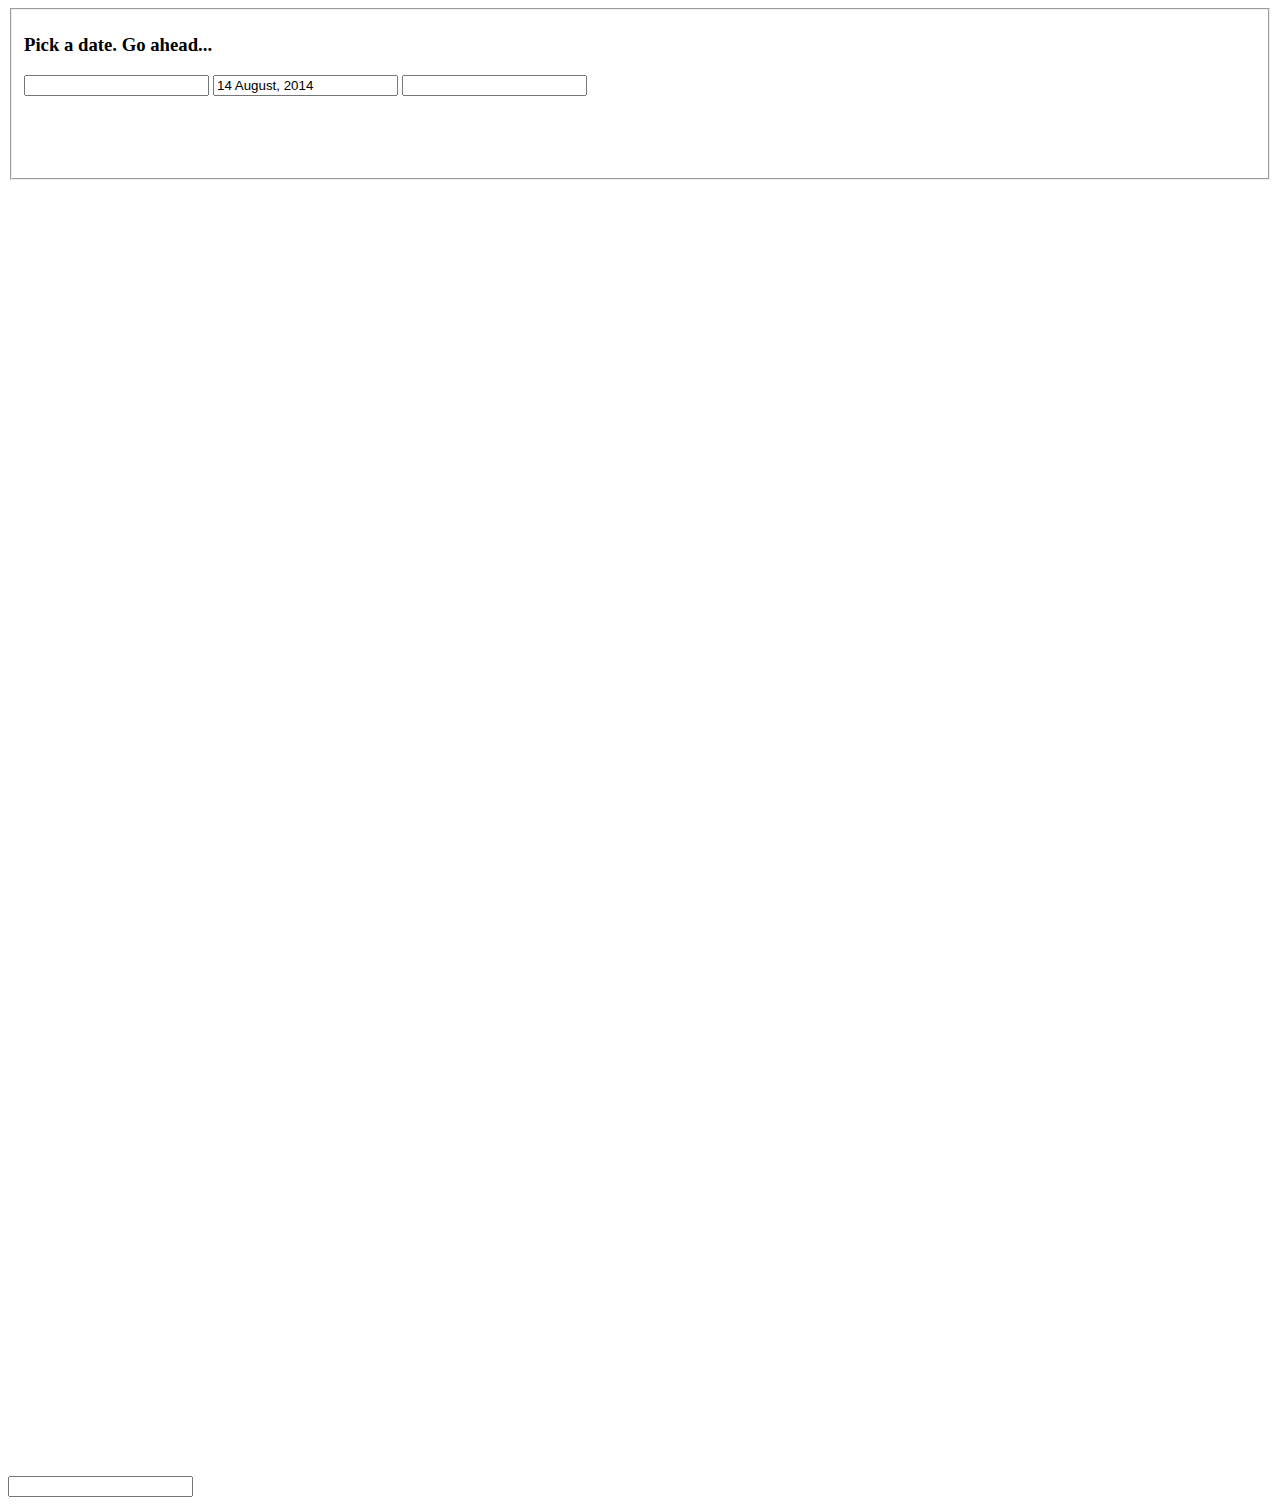
<file: pickadate.js-3.5.6/tests/dev/date.htm>
<!doctype html>

<meta charset="utf-8">

<meta name="author" content="Amsul - http://amsul.ca">
<meta name="viewport" content="width=device-width,user-scalable=no">
<meta http-equiv="cache-control" content="no-cache">
<meta http-equiv="pragma" content="no-cache">
<meta http-equiv="X-UA-Compatible" content="IE=Edge">

<title>Pickadate.js</title>

<link rel="stylesheet" href="../../lib/themes/default.css">
<link rel="stylesheet" href="../../lib/themes/default.date.css">

<!--[if lt IE 9]>
    <script>document.createElement('section')</script>
    <style type="text/css">
        .holder {
            position: relative;
            z-index: 10000;
        }
        .datepicker {
            display: block;
        }
    </style>
<![endif]-->


<body>

    <section class="section">

        <form>
            <fieldset>
                <h3><label for="input_01">Pick a date. Go ahead...</label></h3>

                <input type="text">
                <input
                    id="input_01"
                    class="datepicker"
                    name="date"
                    type="text"
                    autofocuss
                    value="14 August, 2014"
                    data-valuee="2014-08-08">
                <input type="text">

                <br><br><br><br><br>
                <!-- <button type="button">Disable all dates</button>
                <input class="button" type="submit" value="open"> -->
            </fieldset>
        </form>

        <br><br><br><br><br><br><br><br><br><br><br><br><br><br><br><br><br><br><br><br><br><br><br><br>
        <br><br><br><br><br><br><br><br><br><br><br><br><br><br><br><br><br><br><br><br><br><br><br><br>
        <br><br><br><br><br><br><br><br><br><br><br><br><br><br><br><br><br><br><br><br><br><br><br><br>

        <div id="container"></div>

        <input type="text">

    </section>


    <script src="../jquery.1.7.0.js"></script>
    <script src="../../lib/picker.js"></script>
    <script src="../../lib/picker.date.js"></script>
    <script src="../../lib/legacy.js"></script>

    <script type="text/javascript">

        var $input = $( '.datepicker' ).pickadate({
            formatSubmit: 'yyyy/mm/dd',
            // min: [2015, 7, 14],
            container: '#container',
            // editable: true,
            closeOnSelect: false,
            closeOnClear: false,
        })

        var picker = $input.pickadate('picker')
        // picker.set('select', '14 October, 2014')
        // picker.open()

        // $('button').on('click', function() {
        //     picker.set('disable', true);
        // });

    </script>


</body>
</file>
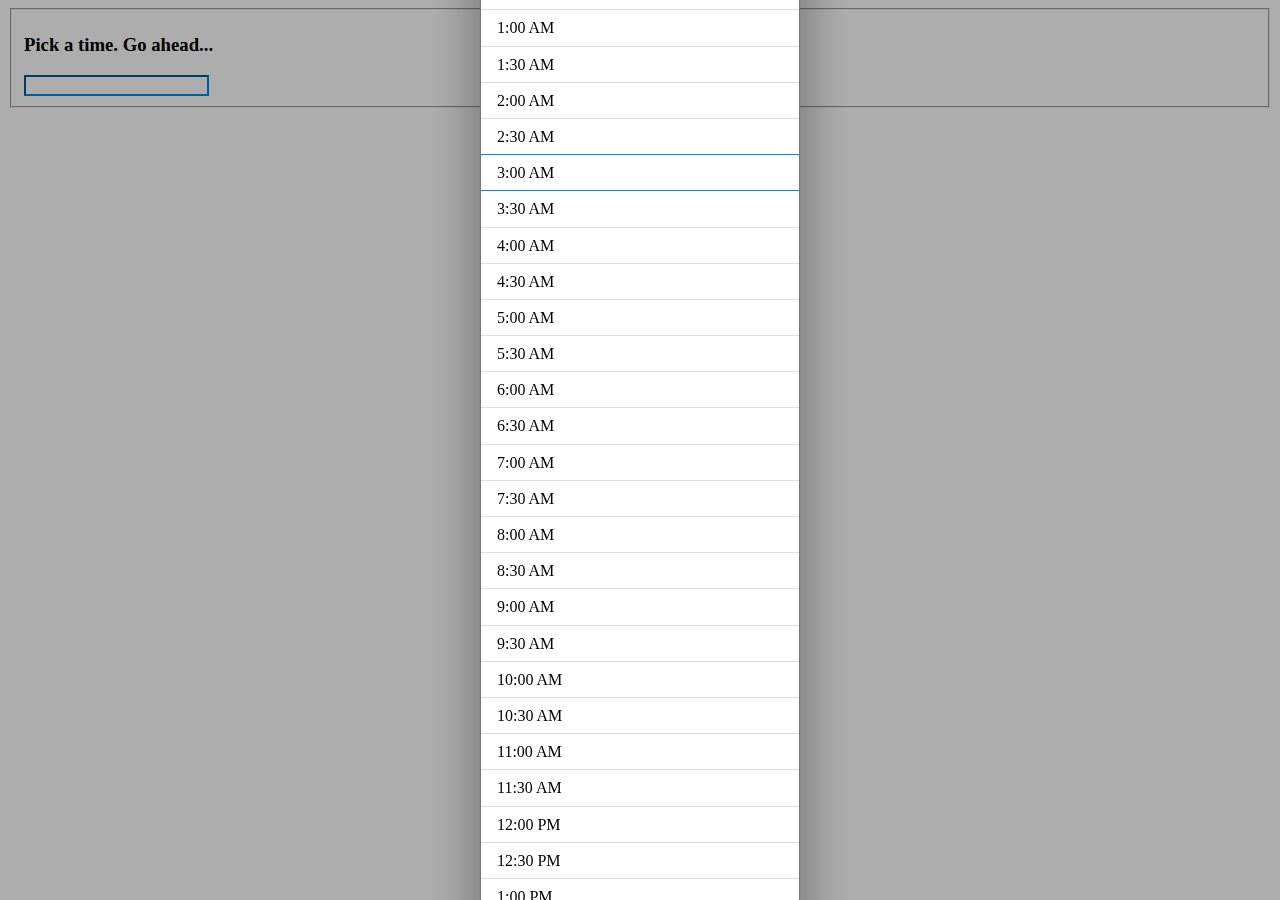
<file: pickadate.js-3.5.6/tests/dev/time.htm>
<!doctype html>

<meta charset="utf-8">

<meta name="author" content="Amsul - http://amsul.ca">
<meta name="viewport" content="width=device-width">
<meta http-equiv="cache-control" content="no-cache">
<meta http-equiv="pragma" content="no-cache">
<meta http-equiv="X-UA-Compatible" content="IE=Edge">

<title>Pickadate.js</title>

<link rel="stylesheet" href="../../lib/themes/default.css">
<link rel="stylesheet" href="../../lib/themes/default.time.css">

<!--[if lt IE 9]>
    <script>document.createElement('section')</script>
    <style type="text/css">
        .holder {
            position: relative;
            z-index: 10000;
        }
        .datepicker {
            display: block;
        }
    </style>
<![endif]-->


<body>

    <section class="section">

        <form>
            <fieldset>
                <h3><label for="input_01">Pick a time. Go ahead...</label></h3>
                <input
                    id="input_from"
                    class="datepicker"
                    type="time"
                    name="time"
                    autofocuss>
                    <!-- valuee="2:30 AM"
                    data-value="0:00" -->
            </fieldset>
        </form>

        <br><br><br><br><br><br><br><br><br><br><br><br><br><br><br><br><br><br><br><br><br><br><br><br>

    </section>


    <script src="../jquery.1.9.1.js"></script>
    <script src="../../lib/picker.js"></script>
    <script src="../../lib/picker.time.js"></script>
    <script src="../../lib/legacy.js"></script>

    <script type="text/javascript">

        var $input = $( '.datepicker' ).pickatime({
        })
        var picker = $input.pickatime('picker')
        picker.open()

    </script>


</body>
</file>
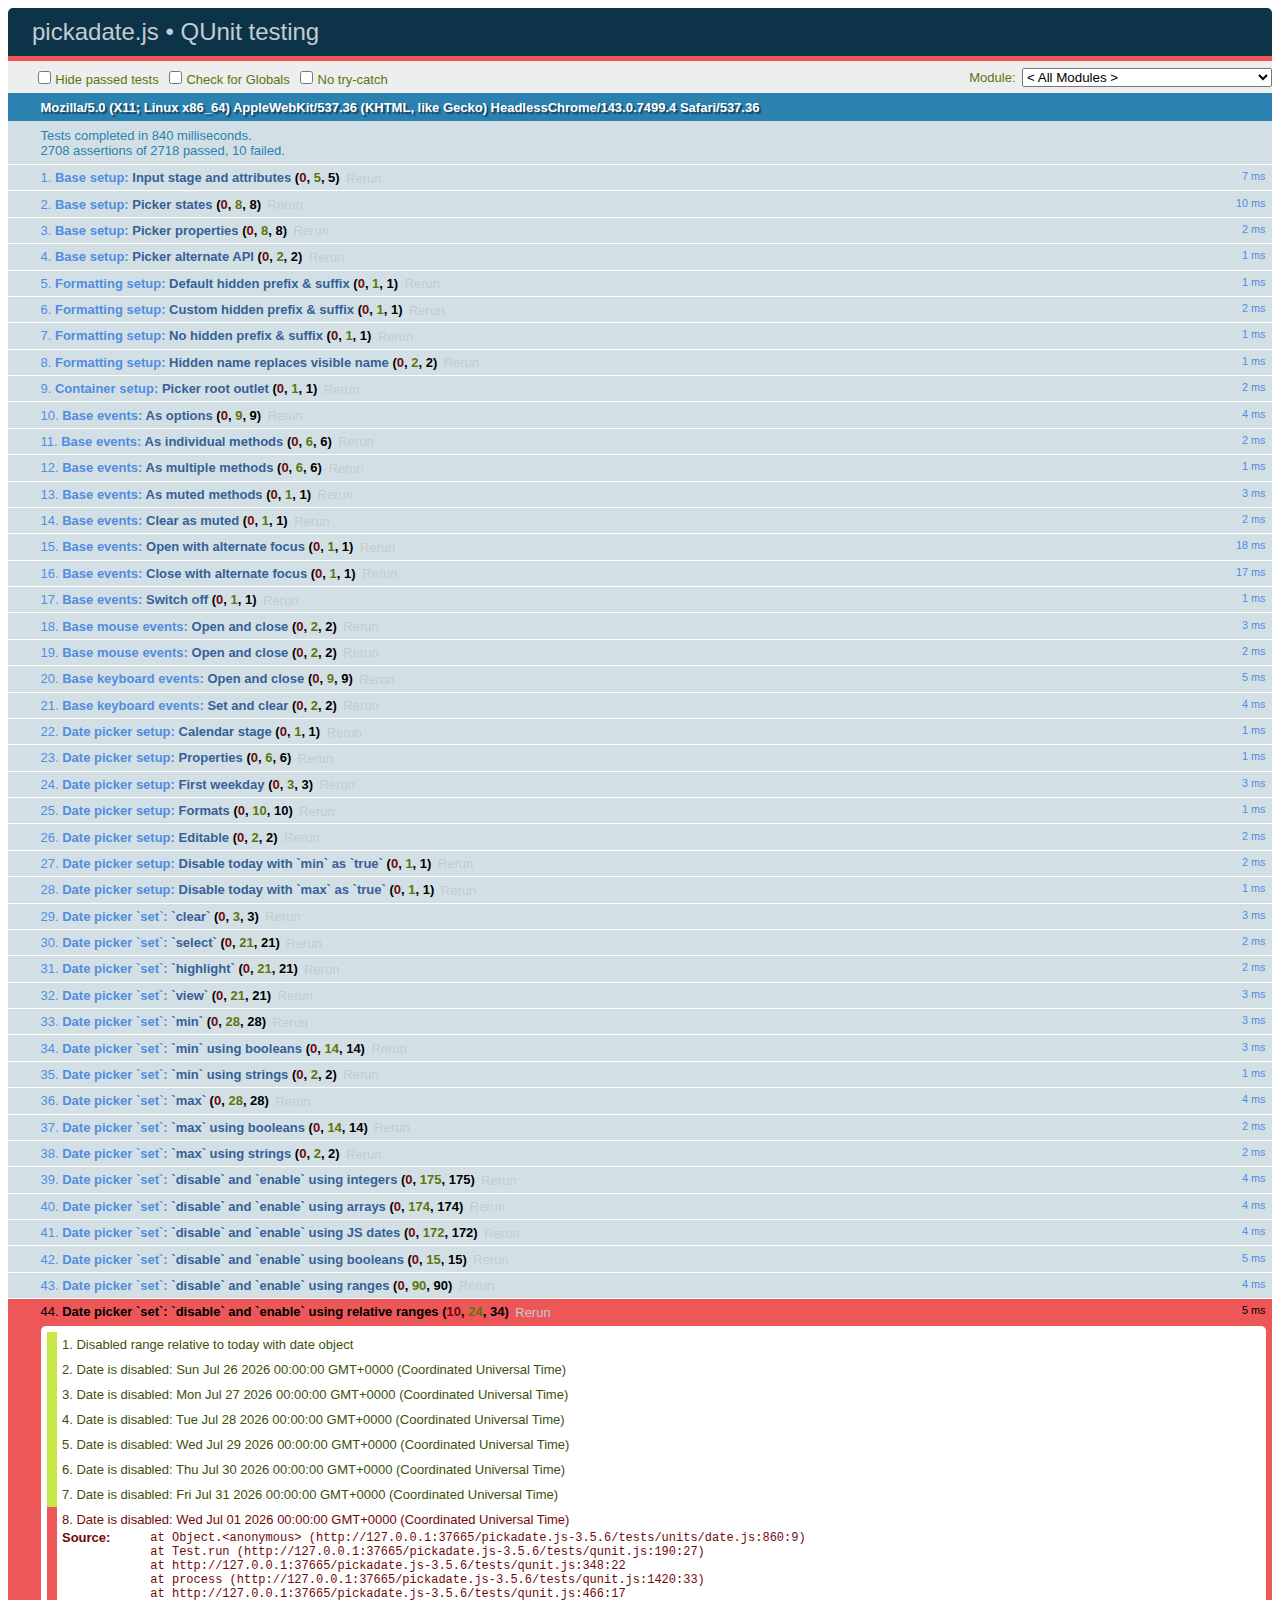
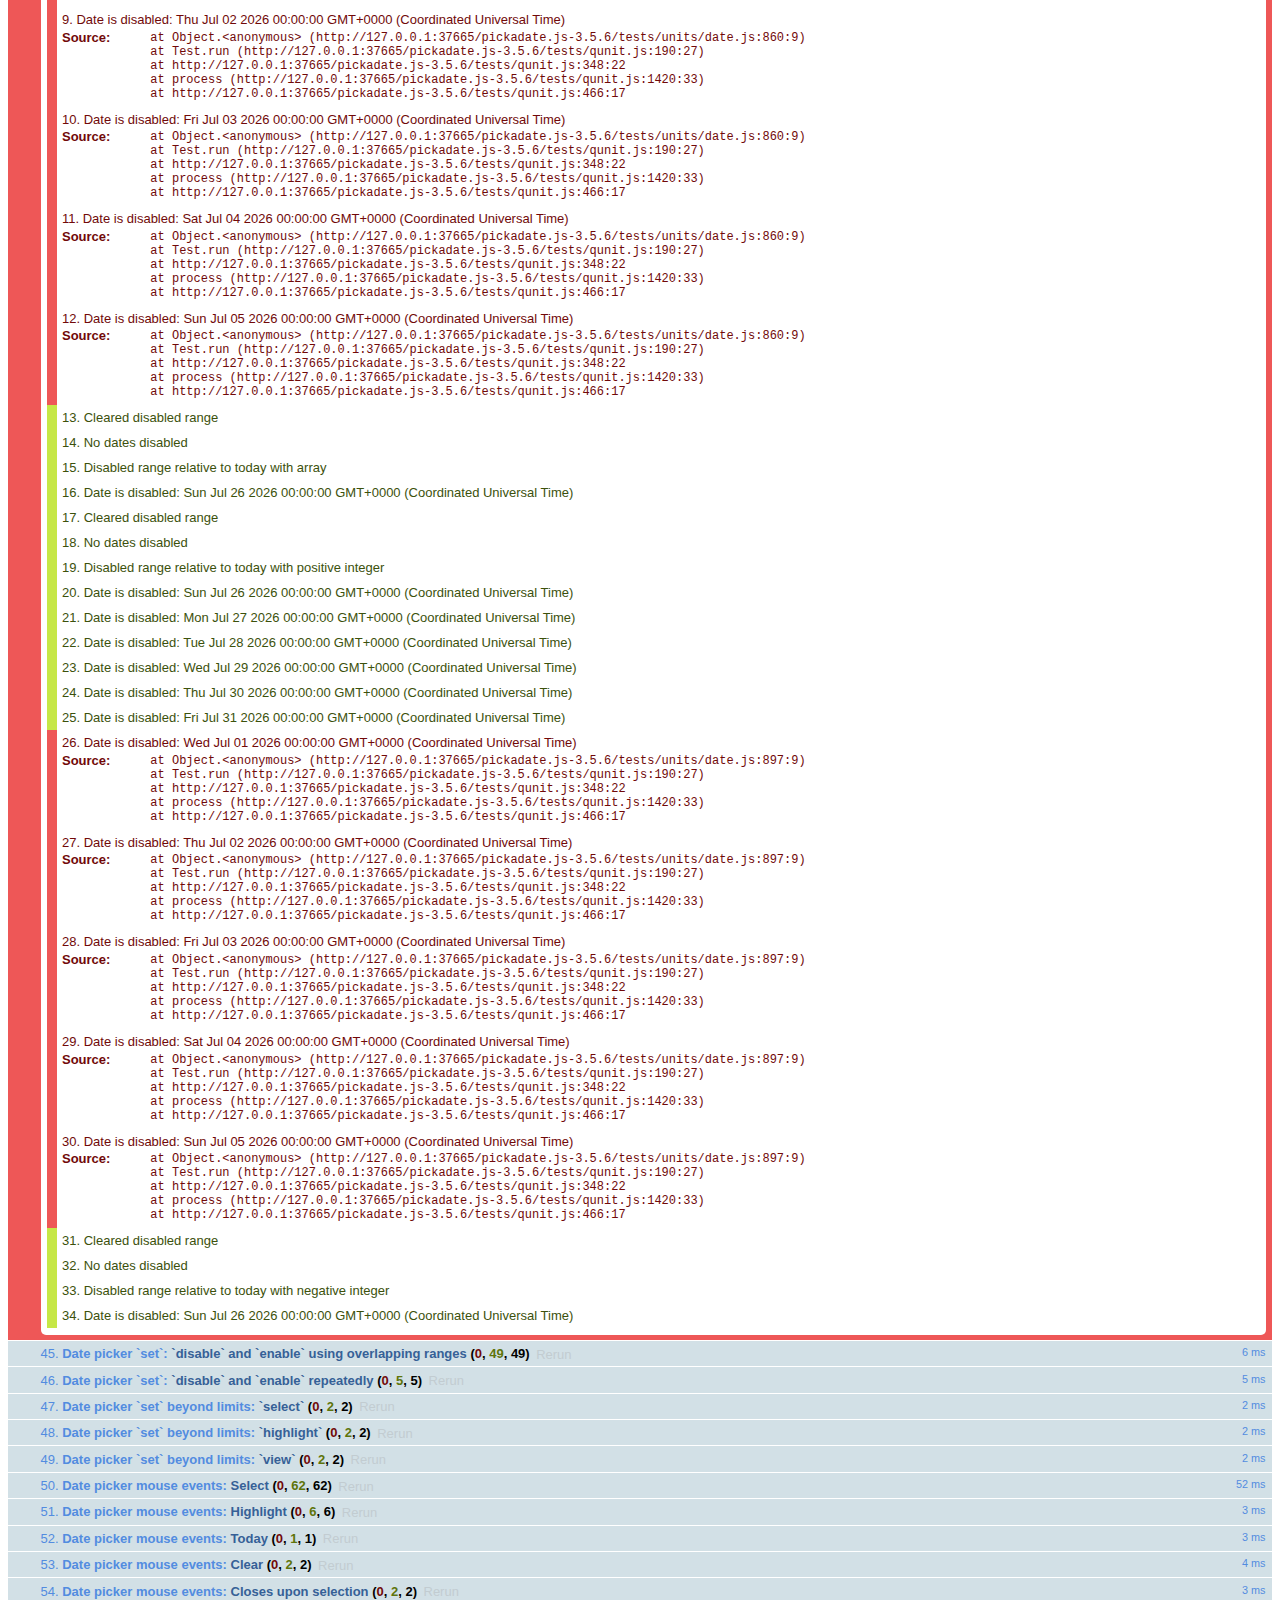
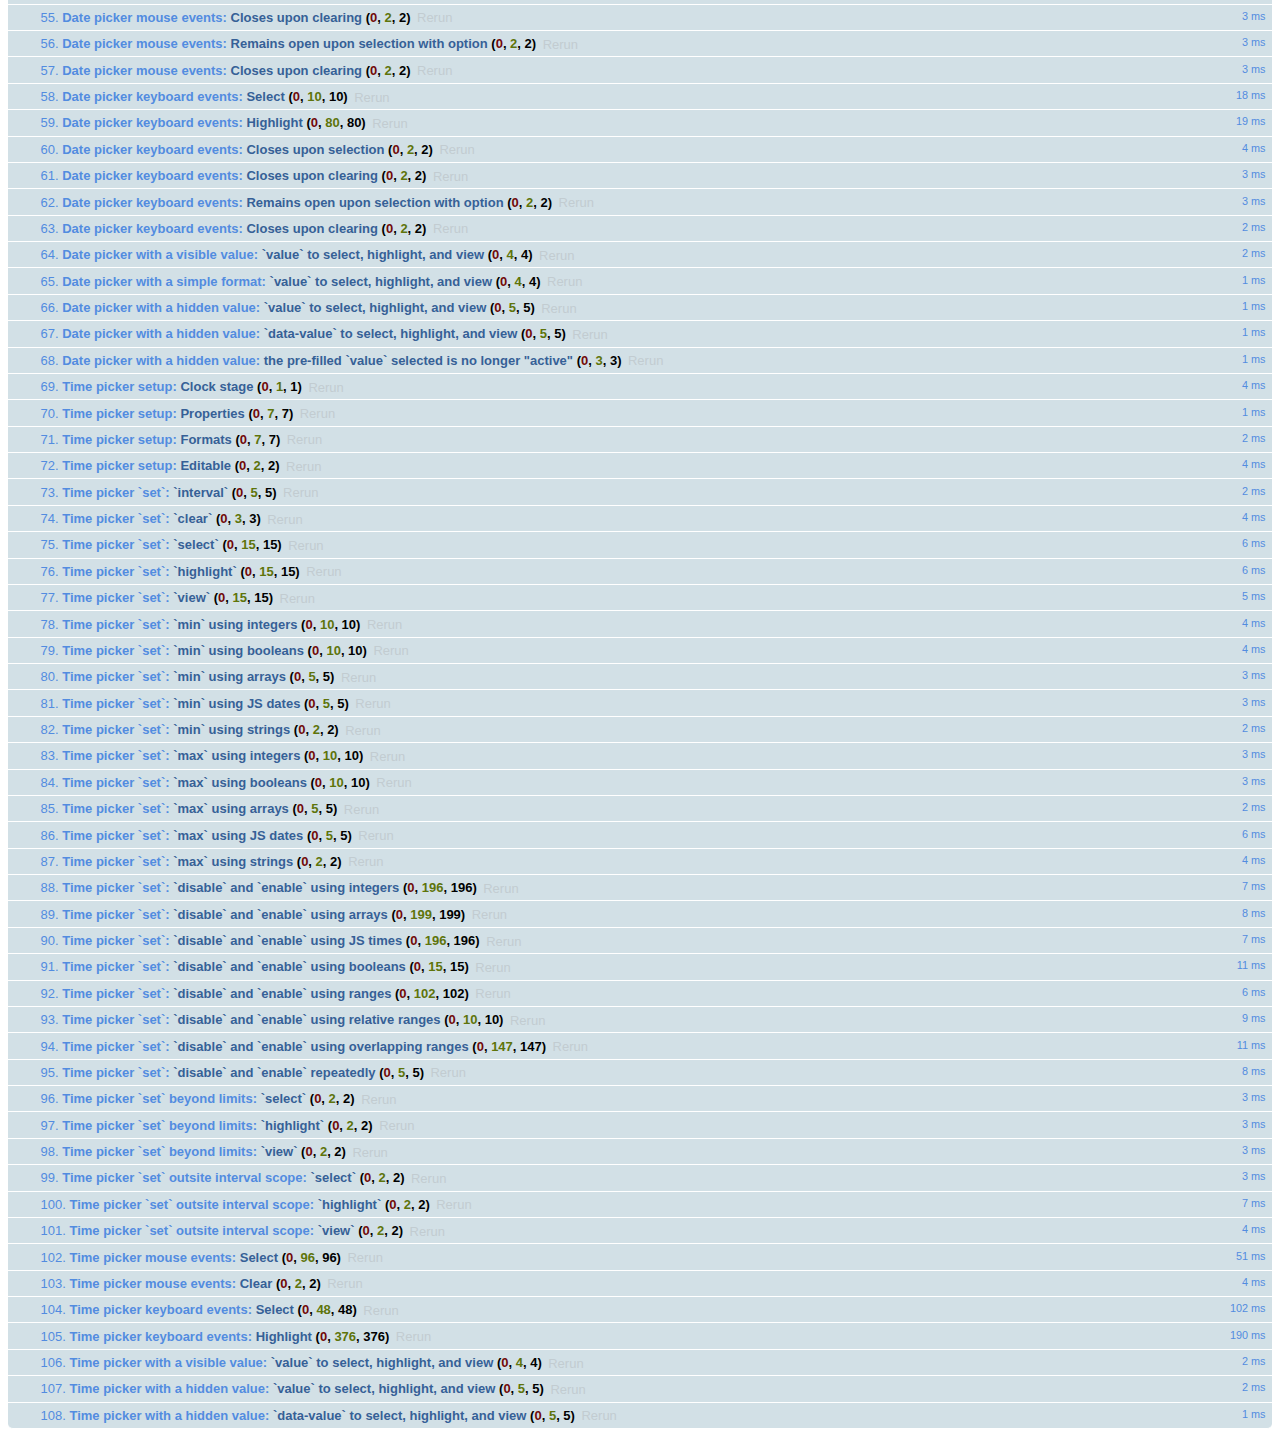
<file: pickadate.js-3.5.6/tests/units/all.htm>
<!doctype html>

<meta charset="utf-8">
<title>pickadate.js &#8226; QUnit testing</title>
<link rel="stylesheet" href="../qunit.css">

<body>

    <div id="qunit"></div>
    <div id="qunit-fixture"></div>

    <script src="../jquery.1.7.0.js"></script>
    <script src="../../lib/picker.js"></script>
    <script src="../../lib/picker.date.js"></script>
    <script src="../../lib/picker.time.js"></script>
    <script src="../qunit.js"></script>
    <script src="base.js"></script>
    <script src="date.js"></script>
    <script src="time.js"></script>

</body>
</file>
<file: pickadate.js-3.5.6/lib/themes/default.css>
/* ==========================================================================
   $BASE-PICKER
   ========================================================================== */
/**
 * Note: the root picker element should *NOT* be styled more than what’s here.
 */
.picker {
  font-size: 16px;
  text-align: left;
  line-height: 1.2;
  color: #000000;
  position: absolute;
  z-index: 10000;
  -webkit-user-select: none;
     -moz-user-select: none;
      -ms-user-select: none;
          user-select: none;
}
/**
 * The picker input element.
 */
.picker__input {
  cursor: default;
}
/**
 * When the picker is opened, the input element is “activated”.
 */
.picker__input.picker__input--active {
  border-color: #0089ec;
}
/**
 * The holder is the only “scrollable” top-level container element.
 */
.picker__holder {
  width: 100%;
  overflow-y: auto;
  -webkit-overflow-scrolling: touch;
}

/*!
 * Default mobile-first, responsive styling for pickadate.js
 * Demo: http://amsul.github.io/pickadate.js
 */
/**
 * Note: the root picker element should *NOT* be styled more than what’s here.
 */
/**
 * Make the holder and frame fullscreen.
 */
.picker__holder,
.picker__frame {
  top: 0;
  bottom: 0;
  left: 0;
  right: 0;
  -webkit-transform: translateY(100%);
      -ms-transform: translateY(100%);
          transform: translateY(100%);
}
/**
 * The holder should overlay the entire screen.
 */
.picker__holder {
  position: fixed;
  transition: background 0.15s ease-out, -webkit-transform 0s 0.15s;
  transition: background 0.15s ease-out, transform 0s 0.15s;
  -webkit-backface-visibility: hidden;
}
/**
 * The frame that bounds the box contents of the picker.
 */
.picker__frame {
  position: absolute;
  margin: 0 auto;
  min-width: 256px;
  max-width: 666px;
  width: 100%;
  -ms-filter: "progid:DXImageTransform.Microsoft.Alpha(Opacity=0)";
  filter: alpha(opacity=0);
  -moz-opacity: 0;
  opacity: 0;
  transition: all 0.15s ease-out;
}
@media (min-height: 33.875em) {
  .picker__frame {
    overflow: visible;
    top: auto;
    bottom: -100%;
    max-height: 80%;
  }
}
@media (min-height: 40.125em) {
  .picker__frame {
    margin-bottom: 7.5%;
  }
}
/**
 * The wrapper sets the stage to vertically align the box contents.
 */
.picker__wrap {
  display: table;
  width: 100%;
  height: 100%;
}
@media (min-height: 33.875em) {
  .picker__wrap {
    display: block;
  }
}
/**
 * The box contains all the picker contents.
 */
.picker__box {
  background: #ffffff;
  display: table-cell;
  vertical-align: middle;
}
@media (min-height: 26.5em) {
  .picker__box {
    font-size: 1.25em;
  }
}
@media (min-height: 33.875em) {
  .picker__box {
    display: block;
    font-size: 1.33em;
    border: 1px solid #777777;
    border-top-color: #898989;
    border-bottom-width: 0;
    border-radius: 5px 5px 0 0;
    box-shadow: 0 12px 36px 16px rgba(0, 0, 0, 0.24);
  }
}
@media (min-height: 40.125em) {
  .picker__box {
    font-size: 1.5em;
    border-bottom-width: 1px;
    border-radius: 5px;
  }
}
/**
 * When the picker opens...
 */
.picker--opened .picker__holder {
  -webkit-transform: translateY(0);
      -ms-transform: translateY(0);
          transform: translateY(0);
  background: transparent;
  -ms-filter: "progid:DXImageTransform.Microsoft.gradient(startColorstr=#1E000000,endColorstr=#1E000000)";
  zoom: 1;
  background: rgba(0, 0, 0, 0.32);
  transition: background 0.15s ease-out;
}
.picker--opened .picker__frame {
  -webkit-transform: translateY(0);
      -ms-transform: translateY(0);
          transform: translateY(0);
  -ms-filter: "progid:DXImageTransform.Microsoft.Alpha(Opacity=100)";
  filter: alpha(opacity=100);
  -moz-opacity: 1;
  opacity: 1;
}
@media (min-height: 33.875em) {
  .picker--opened .picker__frame {
    top: auto;
    bottom: 0;
  }
}
</file>
<file: pickadate.js-3.5.6/lib/themes/default.date.css>
/* ==========================================================================
   $BASE-DATE-PICKER
   ========================================================================== */
/**
 * The picker box.
 */
.picker__box {
  padding: 0 1em;
}
/**
 * The header containing the month and year stuff.
 */
.picker__header {
  text-align: center;
  position: relative;
  margin-top: .75em;
}
/**
 * The month and year labels.
 */
.picker__month,
.picker__year {
  font-weight: 500;
  display: inline-block;
  margin-left: .25em;
  margin-right: .25em;
}
.picker__year {
  color: #999999;
  font-size: .8em;
  font-style: italic;
}
/**
 * The month and year selectors.
 */
.picker__select--month,
.picker__select--year {
  border: 1px solid #b7b7b7;
  height: 2em;
  padding: .5em;
  margin-left: .25em;
  margin-right: .25em;
}
@media (min-width: 24.5em) {
  .picker__select--month,
  .picker__select--year {
    margin-top: -0.5em;
  }
}
.picker__select--month {
  width: 35%;
}
.picker__select--year {
  width: 22.5%;
}
.picker__select--month:focus,
.picker__select--year:focus {
  border-color: #0089ec;
}
/**
 * The month navigation buttons.
 */
.picker__nav--prev,
.picker__nav--next {
  position: absolute;
  padding: .5em 1.25em;
  width: 1em;
  height: 1em;
  box-sizing: content-box;
  top: -0.25em;
}
@media (min-width: 24.5em) {
  .picker__nav--prev,
  .picker__nav--next {
    top: -0.33em;
  }
}
.picker__nav--prev {
  left: -1em;
  padding-right: 1.25em;
}
@media (min-width: 24.5em) {
  .picker__nav--prev {
    padding-right: 1.5em;
  }
}
.picker__nav--next {
  right: -1em;
  padding-left: 1.25em;
}
@media (min-width: 24.5em) {
  .picker__nav--next {
    padding-left: 1.5em;
  }
}
.picker__nav--prev:before,
.picker__nav--next:before {
  content: " ";
  border-top: .5em solid transparent;
  border-bottom: .5em solid transparent;
  border-right: 0.75em solid #000000;
  width: 0;
  height: 0;
  display: block;
  margin: 0 auto;
}
.picker__nav--next:before {
  border-right: 0;
  border-left: 0.75em solid #000000;
}
.picker__nav--prev:hover,
.picker__nav--next:hover {
  cursor: pointer;
  color: #000000;
  background: #b1dcfb;
}
.picker__nav--disabled,
.picker__nav--disabled:hover,
.picker__nav--disabled:before,
.picker__nav--disabled:before:hover {
  cursor: default;
  background: none;
  border-right-color: #f5f5f5;
  border-left-color: #f5f5f5;
}
/**
 * The calendar table of dates
 */
.picker__table {
  text-align: center;
  border-collapse: collapse;
  border-spacing: 0;
  table-layout: fixed;
  font-size: inherit;
  width: 100%;
  margin-top: .75em;
  margin-bottom: .5em;
}
@media (min-height: 33.875em) {
  .picker__table {
    margin-bottom: .75em;
  }
}
.picker__table td {
  margin: 0;
  padding: 0;
}
/**
 * The weekday labels
 */
.picker__weekday {
  width: 14.285714286%;
  font-size: .75em;
  padding-bottom: .25em;
  color: #999999;
  font-weight: 500;
  /* Increase the spacing a tad */
}
@media (min-height: 33.875em) {
  .picker__weekday {
    padding-bottom: .5em;
  }
}
/**
 * The days on the calendar
 */
.picker__day {
  padding: .3125em 0;
  font-weight: 200;
  border: 1px solid transparent;
}
.picker__day--today {
  position: relative;
}
.picker__day--today:before {
  content: " ";
  position: absolute;
  top: 2px;
  right: 2px;
  width: 0;
  height: 0;
  border-top: 0.5em solid #0059bc;
  border-left: .5em solid transparent;
}
.picker__day--disabled:before {
  border-top-color: #aaaaaa;
}
.picker__day--outfocus {
  color: #dddddd;
}
.picker__day--infocus:hover,
.picker__day--outfocus:hover {
  cursor: pointer;
  color: #000000;
  background: #b1dcfb;
}
.picker__day--highlighted {
  border-color: #0089ec;
}
.picker__day--highlighted:hover,
.picker--focused .picker__day--highlighted {
  cursor: pointer;
  color: #000000;
  background: #b1dcfb;
}
.picker__day--selected,
.picker__day--selected:hover,
.picker--focused .picker__day--selected {
  background: #0089ec;
  color: #ffffff;
}
.picker__day--disabled,
.picker__day--disabled:hover,
.picker--focused .picker__day--disabled {
  background: #f5f5f5;
  border-color: #f5f5f5;
  color: #dddddd;
  cursor: default;
}
.picker__day--highlighted.picker__day--disabled,
.picker__day--highlighted.picker__day--disabled:hover {
  background: #bbbbbb;
}
/**
 * The footer containing the "today", "clear", and "close" buttons.
 */
.picker__footer {
  text-align: center;
}
.picker__button--today,
.picker__button--clear,
.picker__button--close {
  border: 1px solid #ffffff;
  background: #ffffff;
  font-size: .8em;
  padding: .66em 0;
  font-weight: bold;
  width: 33%;
  display: inline-block;
  vertical-align: bottom;
}
.picker__button--today:hover,
.picker__button--clear:hover,
.picker__button--close:hover {
  cursor: pointer;
  color: #000000;
  background: #b1dcfb;
  border-bottom-color: #b1dcfb;
}
.picker__button--today:focus,
.picker__button--clear:focus,
.picker__button--close:focus {
  background: #b1dcfb;
  border-color: #0089ec;
  outline: none;
}
.picker__button--today:before,
.picker__button--clear:before,
.picker__button--close:before {
  position: relative;
  display: inline-block;
  height: 0;
}
.picker__button--today:before,
.picker__button--clear:before {
  content: " ";
  margin-right: .45em;
}
.picker__button--today:before {
  top: -0.05em;
  width: 0;
  border-top: 0.66em solid #0059bc;
  border-left: .66em solid transparent;
}
.picker__button--clear:before {
  top: -0.25em;
  width: .66em;
  border-top: 3px solid #ee2200;
}
.picker__button--close:before {
  content: "\D7";
  top: -0.1em;
  vertical-align: top;
  font-size: 1.1em;
  margin-right: .35em;
  color: #777777;
}
.picker__button--today[disabled],
.picker__button--today[disabled]:hover {
  background: #f5f5f5;
  border-color: #f5f5f5;
  color: #dddddd;
  cursor: default;
}
.picker__button--today[disabled]:before {
  border-top-color: #aaaaaa;
}

/* ==========================================================================
   $DEFAULT-DATE-PICKER
   ========================================================================== */
</file>
<file: pickadate.js-3.5.6/lib/themes/default.time.css>
/* ==========================================================================
   $BASE-TIME-PICKER
   ========================================================================== */
/**
 * The list of times.
 */
.picker__list {
  list-style: none;
  padding: 0.75em 0 4.2em;
  margin: 0;
}
/**
 * The times on the clock.
 */
.picker__list-item {
  border-bottom: 1px solid #dddddd;
  border-top: 1px solid #dddddd;
  margin-bottom: -1px;
  position: relative;
  background: #ffffff;
  padding: .75em 1.25em;
}
@media (min-height: 46.75em) {
  .picker__list-item {
    padding: .5em 1em;
  }
}
/* Hovered time */
.picker__list-item:hover {
  cursor: pointer;
  color: #000000;
  background: #b1dcfb;
  border-color: #0089ec;
  z-index: 10;
}
/* Highlighted and hovered/focused time */
.picker__list-item--highlighted {
  border-color: #0089ec;
  z-index: 10;
}
.picker__list-item--highlighted:hover,
.picker--focused .picker__list-item--highlighted {
  cursor: pointer;
  color: #000000;
  background: #b1dcfb;
}
/* Selected and hovered/focused time */
.picker__list-item--selected,
.picker__list-item--selected:hover,
.picker--focused .picker__list-item--selected {
  background: #0089ec;
  color: #ffffff;
  z-index: 10;
}
/* Disabled time */
.picker__list-item--disabled,
.picker__list-item--disabled:hover,
.picker--focused .picker__list-item--disabled {
  background: #f5f5f5;
  border-color: #f5f5f5;
  color: #dddddd;
  cursor: default;
  border-color: #dddddd;
  z-index: auto;
}
/**
 * The clear button
 */
.picker--time .picker__button--clear {
  display: block;
  width: 80%;
  margin: 1em auto 0;
  padding: 1em 1.25em;
  background: none;
  border: 0;
  font-weight: 500;
  font-size: .67em;
  text-align: center;
  text-transform: uppercase;
  color: #666;
}
.picker--time .picker__button--clear:hover,
.picker--time .picker__button--clear:focus {
  color: #000000;
  background: #b1dcfb;
  background: #ee2200;
  border-color: #ee2200;
  cursor: pointer;
  color: #ffffff;
  outline: none;
}
.picker--time .picker__button--clear:before {
  top: -0.25em;
  color: #666;
  font-size: 1.25em;
  font-weight: bold;
}
.picker--time .picker__button--clear:hover:before,
.picker--time .picker__button--clear:focus:before {
  color: #ffffff;
  border-color: #ffffff;
}

/* ==========================================================================
   $DEFAULT-TIME-PICKER
   ========================================================================== */
/**
 * The frame the bounds the time picker.
 */
.picker--time .picker__frame {
  min-width: 256px;
  max-width: 320px;
}
/**
 * The picker box.
 */
.picker--time .picker__box {
  font-size: 1em;
  background: #f2f2f2;
  padding: 0;
}
@media (min-height: 40.125em) {
  .picker--time .picker__box {
    margin-bottom: 5em;
  }
}
</file>
<file: pickadate.js-3.5.6/tests/qunit.css>
/**
 * QUnit v1.11.0 - A JavaScript Unit Testing Framework
 *
 * http://qunitjs.com
 *
 * Copyright 2012 jQuery Foundation and other contributors
 * Released under the MIT license.
 * http://jquery.org/license
 */

/** Font Family and Sizes */

#qunit-tests, #qunit-header, #qunit-banner, #qunit-testrunner-toolbar, #qunit-userAgent, #qunit-testresult {
    font-family: "Helvetica Neue Light", "HelveticaNeue-Light", "Helvetica Neue", Calibri, Helvetica, Arial, sans-serif;
}

#qunit-testrunner-toolbar, #qunit-userAgent, #qunit-testresult, #qunit-tests li { font-size: small; }
#qunit-tests { font-size: smaller; }


/** Resets */

#qunit-tests, #qunit-header, #qunit-banner, #qunit-userAgent, #qunit-testresult, #qunit-modulefilter {
    margin: 0;
    padding: 0;
}


/** Header */

#qunit-header {
    padding: 0.5em 0 0.5em 1em;

    color: #8699a4;
    background-color: #0d3349;

    font-size: 1.5em;
    line-height: 1em;
    font-weight: normal;

    border-radius: 5px 5px 0 0;
    -moz-border-radius: 5px 5px 0 0;
    -webkit-border-top-right-radius: 5px;
    -webkit-border-top-left-radius: 5px;
}

#qunit-header a {
    text-decoration: none;
    color: #c2ccd1;
}

#qunit-header a:hover,
#qunit-header a:focus {
    color: #fff;
}

#qunit-testrunner-toolbar label {
    display: inline-block;
    padding: 0 .5em 0 .1em;
}

#qunit-banner {
    height: 5px;
}

#qunit-testrunner-toolbar {
    padding: 0.5em 0 0.5em 2em;
    color: #5E740B;
    background-color: #eee;
    overflow: hidden;
}

#qunit-userAgent {
    padding: 0.5em 0 0.5em 2.5em;
    background-color: #2b81af;
    color: #fff;
    text-shadow: rgba(0, 0, 0, 0.5) 2px 2px 1px;
}

#qunit-modulefilter-container {
    float: right;
}

/** Tests: Pass/Fail */

#qunit-tests {
    list-style-position: inside;
}

#qunit-tests li {
    padding: 0.4em 0.5em 0.4em 2.5em;
    border-bottom: 1px solid #fff;
    list-style-position: inside;
}

#qunit-tests.hidepass li.pass, #qunit-tests.hidepass li.running  {
    display: none;
}

#qunit-tests li strong {
    cursor: pointer;
}

#qunit-tests li a {
    padding: 0.5em;
    color: #c2ccd1;
    text-decoration: none;
}
#qunit-tests li a:hover,
#qunit-tests li a:focus {
    color: #000;
}

#qunit-tests li .runtime {
    float: right;
    font-size: smaller;
}

.qunit-assert-list {
    margin-top: 0.5em;
    padding: 0.5em;

    background-color: #fff;

    border-radius: 5px;
    -moz-border-radius: 5px;
    -webkit-border-radius: 5px;
}

.qunit-collapsed {
    display: none;
}

#qunit-tests table {
    border-collapse: collapse;
    margin-top: .2em;
}

#qunit-tests th {
    text-align: right;
    vertical-align: top;
    padding: 0 .5em 0 0;
}

#qunit-tests td {
    vertical-align: top;
}

#qunit-tests pre {
    margin: 0;
    white-space: pre-wrap;
    word-wrap: break-word;
}

#qunit-tests del {
    background-color: #e0f2be;
    color: #374e0c;
    text-decoration: none;
}

#qunit-tests ins {
    background-color: #ffcaca;
    color: #500;
    text-decoration: none;
}

/*** Test Counts */

#qunit-tests b.counts                       { color: black; }
#qunit-tests b.passed                       { color: #5E740B; }
#qunit-tests b.failed                       { color: #710909; }

#qunit-tests li li {
    padding: 5px;
    background-color: #fff;
    border-bottom: none;
    list-style-position: inside;
}

/*** Passing Styles */

#qunit-tests li li.pass {
    color: #3c510c;
    background-color: #fff;
    border-left: 10px solid #C6E746;
}

#qunit-tests .pass                          { color: #528CE0; background-color: #D2E0E6; }
#qunit-tests .pass .test-name               { color: #366097; }

#qunit-tests .pass .test-actual,
#qunit-tests .pass .test-expected           { color: #999999; }

#qunit-banner.qunit-pass                    { background-color: #C6E746; }

/*** Failing Styles */

#qunit-tests li li.fail {
    color: #710909;
    background-color: #fff;
    border-left: 10px solid #EE5757;
    white-space: pre;
}

#qunit-tests > li:last-child {
    border-radius: 0 0 5px 5px;
    -moz-border-radius: 0 0 5px 5px;
    -webkit-border-bottom-right-radius: 5px;
    -webkit-border-bottom-left-radius: 5px;
}

#qunit-tests .fail                          { color: #000000; background-color: #EE5757; }
#qunit-tests .fail .test-name,
#qunit-tests .fail .module-name             { color: #000000; }

#qunit-tests .fail .test-actual             { color: #EE5757; }
#qunit-tests .fail .test-expected           { color: green;   }

#qunit-banner.qunit-fail                    { background-color: #EE5757; }


/** Result */

#qunit-testresult {
    padding: 0.5em 0.5em 0.5em 2.5em;

    color: #2b81af;
    background-color: #D2E0E6;

    border-bottom: 1px solid white;
}
#qunit-testresult .module-name {
    font-weight: bold;
}

/** Fixture */

#qunit-fixture {
    position: absolute;
    top: -10000px;
    left: -10000px;
    width: 1000px;
    height: 1000px;
}
</file>
